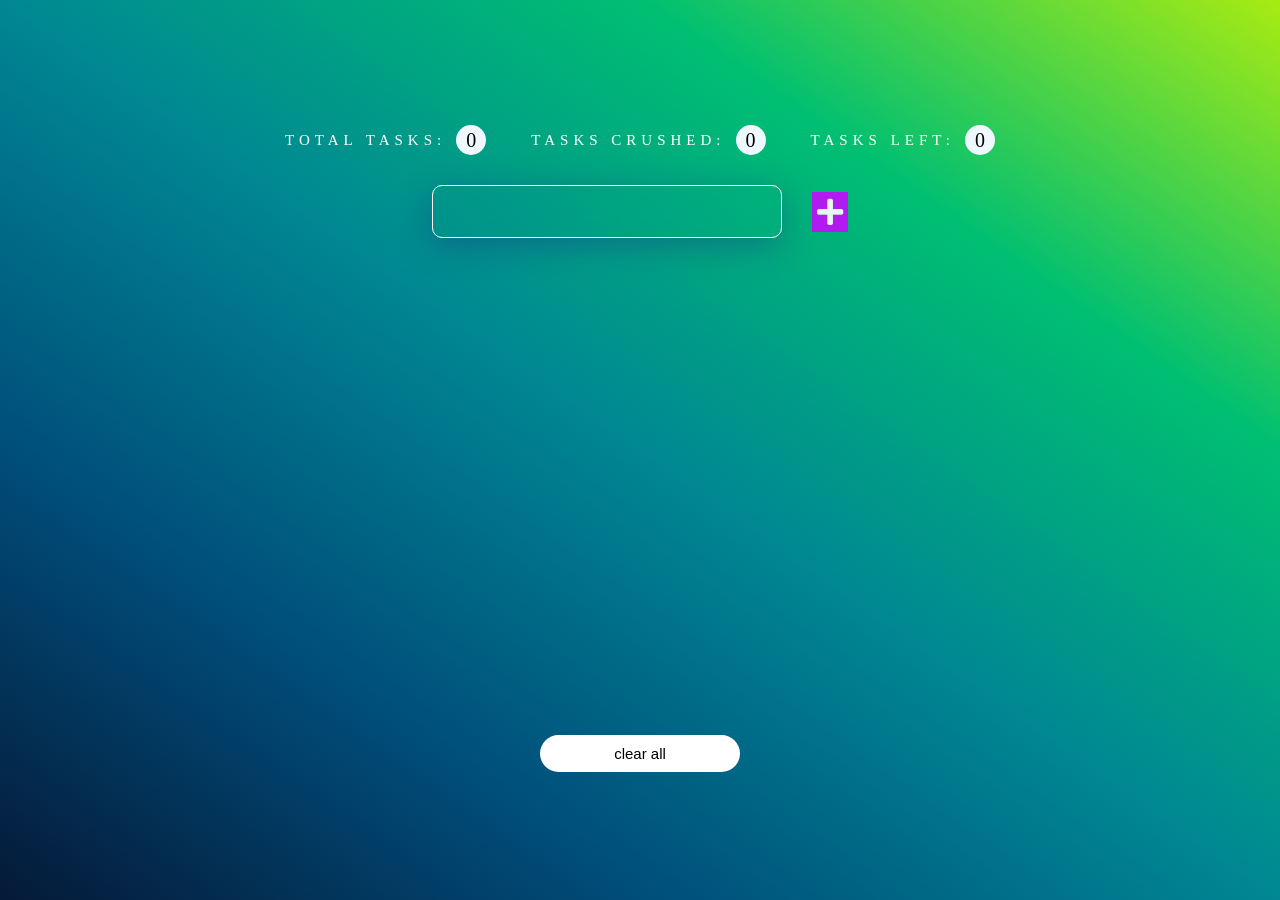
<file: index.html>
<!DOCTYPE html>
<html lang="en">
<head>
    <meta charset="UTF-8">
    <meta http-equiv="X-UA-Compatible" content="IE=edge">
    <meta name="viewport" content="width=device-width, initial-scale=1.0">
    <link rel="icon" href="/todo-list-icon.png" type="image/png">
    <link rel="stylesheet" href="style.css">
    <link rel="stylesheet" href="https://use.fontawesome.com/releases/v5.15.4/css/all.css" integrity="sha384-DyZ88mC6Up2uqS4h/KRgHuoeGwBcD4Ng9SiP4dIRy0EXTlnuz47vAwmeGwVChigm" crossorigin="anonymous">
    <title>Todo list</title>
</head>
<body>


<div class="todoSection">
    
    <div class="todoContainer">

        <div class="taskManagement">
            <div>
                <p>TOTAL TASKS:</p>
                <p class="totalNum totalNums">0</p>
            </div>
            <div>
                <p>TASKS CRUSHED:</p>
                <p class="complete">0</p>
            </div>
            <div>
                <p>TASKS LEFT:</p>
                <p class="remainingTasks">0</p>
            </div>
        </div>



        <!-- <div class="darkMode">
            <i class="fas fa-sun"></i>
            <i class="fas fa-moon"></i>
        </div> -->




        <div class="todoComponents">
            <div class="inputSection">
                <input class="todoInput" type="text" onfocus="this.value=''">
                <i class="fas fa-plus todoAdd" title="click to add task"></i>
            </div>
            
            <div class="alertBox alertBoxVisible">
                <p>please enter a task</p>
            </div>
        </div>




        
        <div class="todoList">
            <ul class="todoItems">

                <!-- <p class="todoWord">TODO</p> -->

                <!-- <li class="todoItem">
                    <div class="listContent">
                        <input type="checkbox" class="checkBox">
                        <div class="todoName"><p>${todoInput.value}</p></div>
                        <i class="fas fa-times todoCancel"></i>
                    </div>
                    <div class="dateContent">
                        <p>${newDate}/${newMonth}/${date.getFullYear()}</p>
                        <p>${newHour}:${newMinute} ${newHour</p>
                    </div>
                </li> -->

            </ul>
        </div>

        <div>
            <button class="clearBtn">clear all</button>
            <!-- <button class="removeBtn">clear completed</button> -->
        </div>
        
    </div>
    
</div>



<script src="todo.js" defer></script>
</body>
</html>
</file>
<file: style.css>
*{
    box-sizing: border-box;
    margin: 0;
    padding: 0;
}
body{
    background-image: linear-gradient(to right top, #051937, #004d7a, #008793, #00bf72, #a8eb12);
    background-size:cover;
    background-repeat: no-repeat;
    background-size: 100%;
    height: 100vh;
    display:flex;
    align-items:center;
    justify-content:center;
    width:100%
}





.todoSection{
    height:700px;
    width:1300px;
    /* background-color:red; */
    display:flex;
    align-items:center;
    justify-content:center;
    position: relative;
}
.todoContainer{
    /* background-color: white; */
    width:800px;
    height:650px;
    row-gap: 30px;
    display:flex;
    align-items:center;
    flex-direction: column;
}
.todoContainer .todoInput{
    width:350px;
    padding:15px;
    background: transparent;
box-shadow: 0 8px 32px 0 rgba( 31, 38, 135, 0.37 );
backdrop-filter: blur( 17.5px );
-webkit-backdrop-filter: blur( 17.5px );
border-radius: 10px;
    color:black;
    font-size:18px;
    border:1px solid white
}






/* .darkMode{
    display:flex;
    align-items:center;
    justify-content:center;
    color:red;
    margin:30px 20px 0 700px;
    visibility: hidden;
}
.darkMode i{
    position: absolute;
    font-size:25px
} */







.todoComponents{
    display:flex;
    flex-direction: column;
    row-gap: 10px;
    /* background-color: blue; */
}
.inputSection{
    display: flex;
    align-items: center;
    justify-content:center;
    column-gap: 30px;
}
.inputSection i{
    font-size:30px;
    padding: 5px;
    color:white;
    background-color: rgb(197, 10, 253);
    opacity: 0.9;
}
.alertBox{
    font-size:15px;
    /* background-color: red; */
    width:150px;
}
.alertBoxVisible{
    visibility: hidden
}
.alertBox p{
    color:white;
    border-radius: 10px;
    background-color: rgb(207, 16, 16);
    padding:5px;
    text-align:center
}








.todoList{
    /* border-bottom: 1px solid white; */
    width:600px;
    height: 400px;
    overflow:auto;
    scroll-behavior: smooth;
    /* background-color:cadetblue */
}





.todoItems{
    /* background-color: blueviolet; */
    display: flex;
    flex-direction: column;
    align-items:center;
    justify-content:center;
    row-gap:25px ;
}




.todoItem{
    display: flex;
    flex-direction: column;
    padding: 15px; 
    row-gap: 20px;
    margin-top: 20px;
    background: transparent;
    backdrop-filter: blur( 3px );
    -webkit-backdrop-filter: blur( 3px );
    border-radius: 10px;
    transition: 0.2s ease-in-out;
    /* margin-left: -100px; */
}
.todoItemAnime{
    animation: slide 0.3s ease-in-out 0s 1;
}
@keyframes slide{
    0%{
        margin-top: -100px;
        opacity:0
    }
    50%{
        margin-top: -50px;
        opacity: 0.4;
    }
    100%{
        margin-top: 0;
        opacity: 1;
    }
}



.listContent{
    display: flex;
    flex-direction: row;
    align-items:center;
    justify-content:center;
    width: 500px;
    column-gap: 40px;
    background-color: transparent;
}
.listContent .checkBox{
    width:30px;
    height:30px;
    border-radius:10px;
    border:none;
}

.listContent .todoName{
    background: transparent;
/* box-shadow: 0 8px 32px 0 rgba( 31, 38, 135, 0.37 ); */
/* backdrop-filter: blur( 20px ); */
/* -webkit-backdrop-filter: blur( 20px ); */
    border-radius: 10px;
    color:white;
    padding: 10px;
    width:350px;
    overflow: auto;
    text-align: center;
    border-radius:10px;
    font-size: 20px;
}
.listContent .todoCancel{
    background-color: rgb(230, 59, 59);
    opacity: 0.8;
    font-size: 20px;
    padding: 10px;
    border-radius:10px;
    color:white
}
.todoCancel:hover, .inputSection i:hover{
    opacity: 1
}










.dateContent{
    display: flex;
    flex-direction:row;
    justify-content:space-around;
}
.dateContent p{
    color:aqua;
    /* background:black; */
    font-size:13px;
    padding:3px;
    border-radius:10px
}




.todoItem.checkBoxCancel{
    text-decoration: line-through white;
    opacity:0.5;
    transition: 0.3s ease-in-out;
    background-color:black
}






.taskManagement{
    /* background-color: rebeccapurple; */
    display: flex;
    justify-content:space-evenly;
    width: 100%;
}
.taskManagement div{
    padding: 0px;
    display: flex;
    column-gap: 10px;
    align-items: center;justify-content: center;
}
.taskManagement div p:nth-child(1){
    font-size: 15px;
    color:white ;
    letter-spacing: 5px;
}
.taskManagement div p:nth-child(2){
    font-size: 20px;
    color:black ;
    display: flex;
    align-items: center;
    justify-content:center;
    background-color: aliceblue;
    padding:5px;
    width: 30px;
    height: 30px;
    border-radius:50px

}
.clearBtn,.removeBtn{
    padding: 10px;
    border: none;
    background-color: white;
    color:black;
    font-size:15px;
    width: 200px;
    border-radius: 20px;
}


.todoWord{
    font-size:80px;
    font-weight:bold;
    display: flex;
    align-items:center;
    justify-content:center;
    margin-top: 100px;
    opacity: 0.3;
    position: absolute;
    z-index: -1;
}
.todoWord.todoWordHidden{
    display: none;
}



@media only screen and (max-width: 770px) {

    body{
        align-items: center;
        justify-content:center;
    }
    .todoContainer{
        align-items: center;
        justify-content: center;
        display: flex;
        width: 300px;
    }
    .todoSection{
        align-items: center;
        justify-content: center;
        display: flex;
    }
    
    .taskManagement{
        flex-direction:column;
        align-items:center;
        justify-content:center;
        row-gap: 15px;
    }
    .taskManagement div p:nth-child(1){
        font-size:12px;

    }
    .taskManagement div p:nth-child(2){
        font-size:15px;
        background-color: transparent;
        color:black;
        background-color: white
    }
    .todoContainer .todoInput{
        width:200px
    }
    .todoContainer{
        width:300px;
        row-gap: 5px;
    }
    .todoItem{
        width:250px;
        height: 80px;
        row-gap: 5px;
        /* background-color: red; */
        justify-content: center;
        /* align-items: center; */
}
.todoItems{
    row-gap: 5px
}

.todoList{
    align-items: center;
    justify-content: center;
    width:250px;
    height: 300px;
 
}.listContent{
    width: 230px;
    column-gap: 5px;    
}
.listContent div p, .listContent .todoCancel{
    padding: 5px;
    font-size: 15px;
}
.inputSection{
    padding:10px
}
.todoInput{
    padding:5px
}.clearBtn,.removeBtn{
    width:100px;
    padding:5px;
    margin-top:20px
}


}
</file>
<file: toDoList/style.css>
*{
    box-sizing: border-box;
    margin: 0;
    padding: 0;
}
body{
    background-image: linear-gradient(to right top, #051937, #004d7a, #008793, #00bf72, #a8eb12);
    background-size:cover;
    background-repeat: no-repeat;
    background-size: 100%;
    height: 100vh;
    display:flex;
    align-items:center;
    justify-content:center;
    width:100%
}





.todoSection{
    height:700px;
    width:1300px;
    /* background-color:red; */
    display:flex;
    align-items:center;
    justify-content:center;
    position: relative;
}
.todoContainer{
    /* background-color: white; */
    width:800px;
    height:650px;
    row-gap: 30px;
    display:flex;
    align-items:center;
    flex-direction: column;
}
.todoContainer .todoInput{
    width:350px;
    padding:15px;
    background: transparent;
box-shadow: 0 8px 32px 0 rgba( 31, 38, 135, 0.37 );
backdrop-filter: blur( 17.5px );
-webkit-backdrop-filter: blur( 17.5px );
border-radius: 10px;
    color:black;
    font-size:18px;
    border:1px solid white
}






/* .darkMode{
    display:flex;
    align-items:center;
    justify-content:center;
    color:red;
    margin:30px 20px 0 700px;
    visibility: hidden;
}
.darkMode i{
    position: absolute;
    font-size:25px
} */







.todoComponents{
    display:flex;
    flex-direction: column;
    row-gap: 10px;
    /* background-color: blue; */
}
.inputSection{
    display: flex;
    align-items: center;
    justify-content:center;
    column-gap: 30px;
}
.inputSection i{
    font-size:30px;
    padding: 5px;
    color:white;
    background-color: rgb(197, 10, 253);
    opacity: 0.9;
}
.alertBox{
    font-size:15px;
    /* background-color: red; */
    width:150px;
}
.alertBoxVisible{
    visibility: hidden
}
.alertBox p{
    color:white;
    border-radius: 10px;
    background-color: rgb(207, 16, 16);
    padding:5px;
    text-align:center
}








.todoList{
    /* border-bottom: 1px solid white; */
    width:600px;
    height: 400px;
    overflow:auto;
    scroll-behavior: smooth;
    /* background-color:cadetblue */
}





.todoItems{
    /* background-color: blueviolet; */
    display: flex;
    flex-direction: column;
    align-items:center;
    justify-content:center;
    row-gap:25px ;
}




.todoItem{
    display: flex;
    flex-direction: column;
    padding: 15px; 
    row-gap: 20px;
    margin-top: 20px;
    background: transparent;
    backdrop-filter: blur( 3px );
    -webkit-backdrop-filter: blur( 3px );
    border-radius: 10px;
    transition: 0.2s ease-in-out;
    /* margin-left: -100px; */
}
.todoItemAnime{
    animation: slide 0.3s ease-in-out 0s 1;
}
@keyframes slide{
    0%{
        margin-top: -100px;
        opacity:0
    }
    50%{
        margin-top: -50px;
        opacity: 0.4;
    }
    100%{
        margin-top: 0;
        opacity: 1;
    }
}



.listContent{
    display: flex;
    flex-direction: row;
    align-items:center;
    justify-content:center;
    width: 500px;
    column-gap: 40px;
    background-color: transparent;
}
.listContent .checkBox{
    width:30px;
    height:30px;
    border-radius:10px;
    border:none;
}

.listContent .todoName{
    background: transparent;
/* box-shadow: 0 8px 32px 0 rgba( 31, 38, 135, 0.37 ); */
/* backdrop-filter: blur( 20px ); */
/* -webkit-backdrop-filter: blur( 20px ); */
    border-radius: 10px;
    color:white;
    padding: 10px;
    width:350px;
    overflow: auto;
    text-align: center;
    border-radius:10px;
    font-size: 20px;
}
.listContent .todoCancel{
    background-color: rgb(230, 59, 59);
    opacity: 0.8;
    font-size: 20px;
    padding: 10px;
    border-radius:10px;
    color:white
}
.todoCancel:hover, .inputSection i:hover{
    opacity: 1
}










.dateContent{
    display: flex;
    flex-direction:row;
    justify-content:space-around;
}
.dateContent p{
    color:aqua;
    /* background:black; */
    font-size:13px;
    padding:3px;
    border-radius:10px
}




.todoItem.checkBoxCancel{
    text-decoration: line-through white;
    opacity:0.5;
    transition: 0.3s ease-in-out;
    background-color:black
}






.taskManagement{
    /* background-color: rebeccapurple; */
    display: flex;
    justify-content:space-evenly;
    width: 100%;
}
.taskManagement div{
    padding: 0px;
    display: flex;
    column-gap: 10px;
    align-items: center;justify-content: center;
}
.taskManagement div p:nth-child(1){
    font-size: 15px;
    color:white ;
    letter-spacing: 5px;
}
.taskManagement div p:nth-child(2){
    font-size: 20px;
    color:black ;
    display: flex;
    align-items: center;
    justify-content:center;
    background-color: aliceblue;
    padding:5px;
    width: 30px;
    height: 30px;
    border-radius:50px

}
.clearBtn,.removeBtn{
    padding: 10px;
    border: none;
    background-color: white;
    color:black;
    font-size:15px;
    width: 200px;
    border-radius: 20px;
}


.todoWord{
    font-size:80px;
    font-weight:bold;
    display: flex;
    align-items:center;
    justify-content:center;
    margin-top: 100px;
    opacity: 0.3;
    position: absolute;
    z-index: -1;
}
.todoWord.todoWordHidden{
    display: none;
}



@media only screen and (max-width: 770px) {

    body{
        align-items: center;
        justify-content:center;
    }
    .todoContainer{
        align-items: center;
        justify-content: center;
        display: flex;
        width: 300px;
    }
    .todoSection{
        align-items: center;
        justify-content: center;
        display: flex;
    }
    
    .taskManagement{
        flex-direction:column;
        align-items:center;
        justify-content:center;
        row-gap: 15px;
    }
    .taskManagement div p:nth-child(1){
        font-size:12px;

    }
    .taskManagement div p:nth-child(2){
        font-size:15px;
        background-color: transparent;
        color:black;
        background-color: white
    }
    .todoContainer .todoInput{
        width:200px
    }
    .todoContainer{
        width:300px;
        row-gap: 5px;
    }
    .todoItem{
        width:250px;
        height: 80px;
        row-gap: 5px;
        /* background-color: red; */
        justify-content: center;
        /* align-items: center; */
}
.todoItems{
    row-gap: 5px
}

.todoList{
    align-items: center;
    justify-content: center;
    width:250px;
    height: 300px;
 
}.listContent{
    width: 230px;
    column-gap: 5px;    
}
.listContent div p, .listContent .todoCancel{
    padding: 5px;
    font-size: 15px;
}
.inputSection{
    padding:10px
}
.todoInput{
    padding:5px
}.clearBtn,.removeBtn{
    width:100px;
    padding:5px;
    margin-top:20px
}


}
</file>
